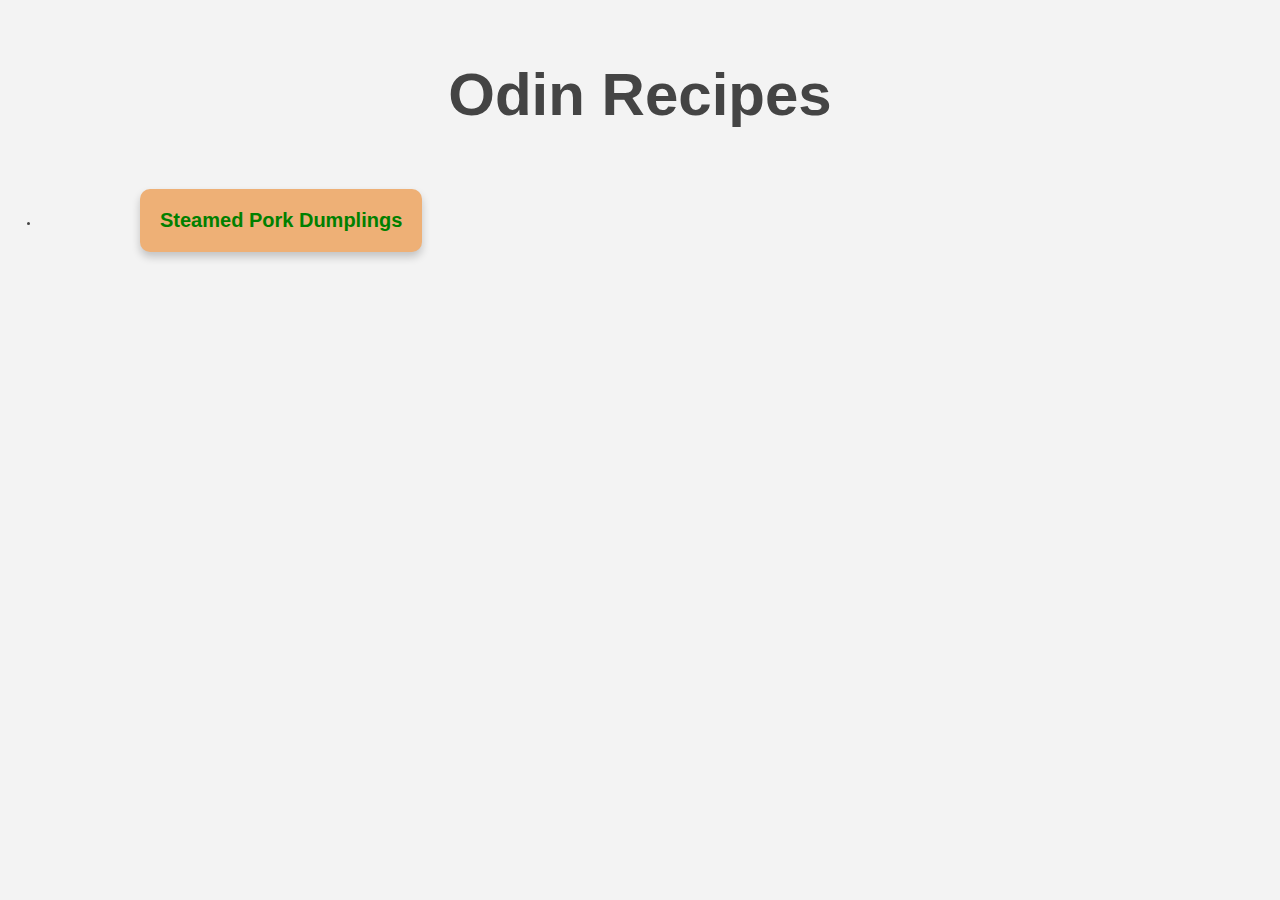
<file: index.html>
<!DOCTYPE html>
<html lang="en">
  <head>
    <meta charset="UTF-8" />
    <meta name="viewport" content="width=device-width, initial-scale=1.0" />
    <title>Odin Recipes</title>
    <link rel="stylesheet" href="./css/style.css" />
  </head>
  <body>
    <section>
      <h1>Odin Recipes</h1>

      <ul>
        <li>
          <a href="./recipes/pierogi.html">Steamed Pork Dumplings</a>
        </li>
      </ul>
    </section>
  </body>
</html>
</file>
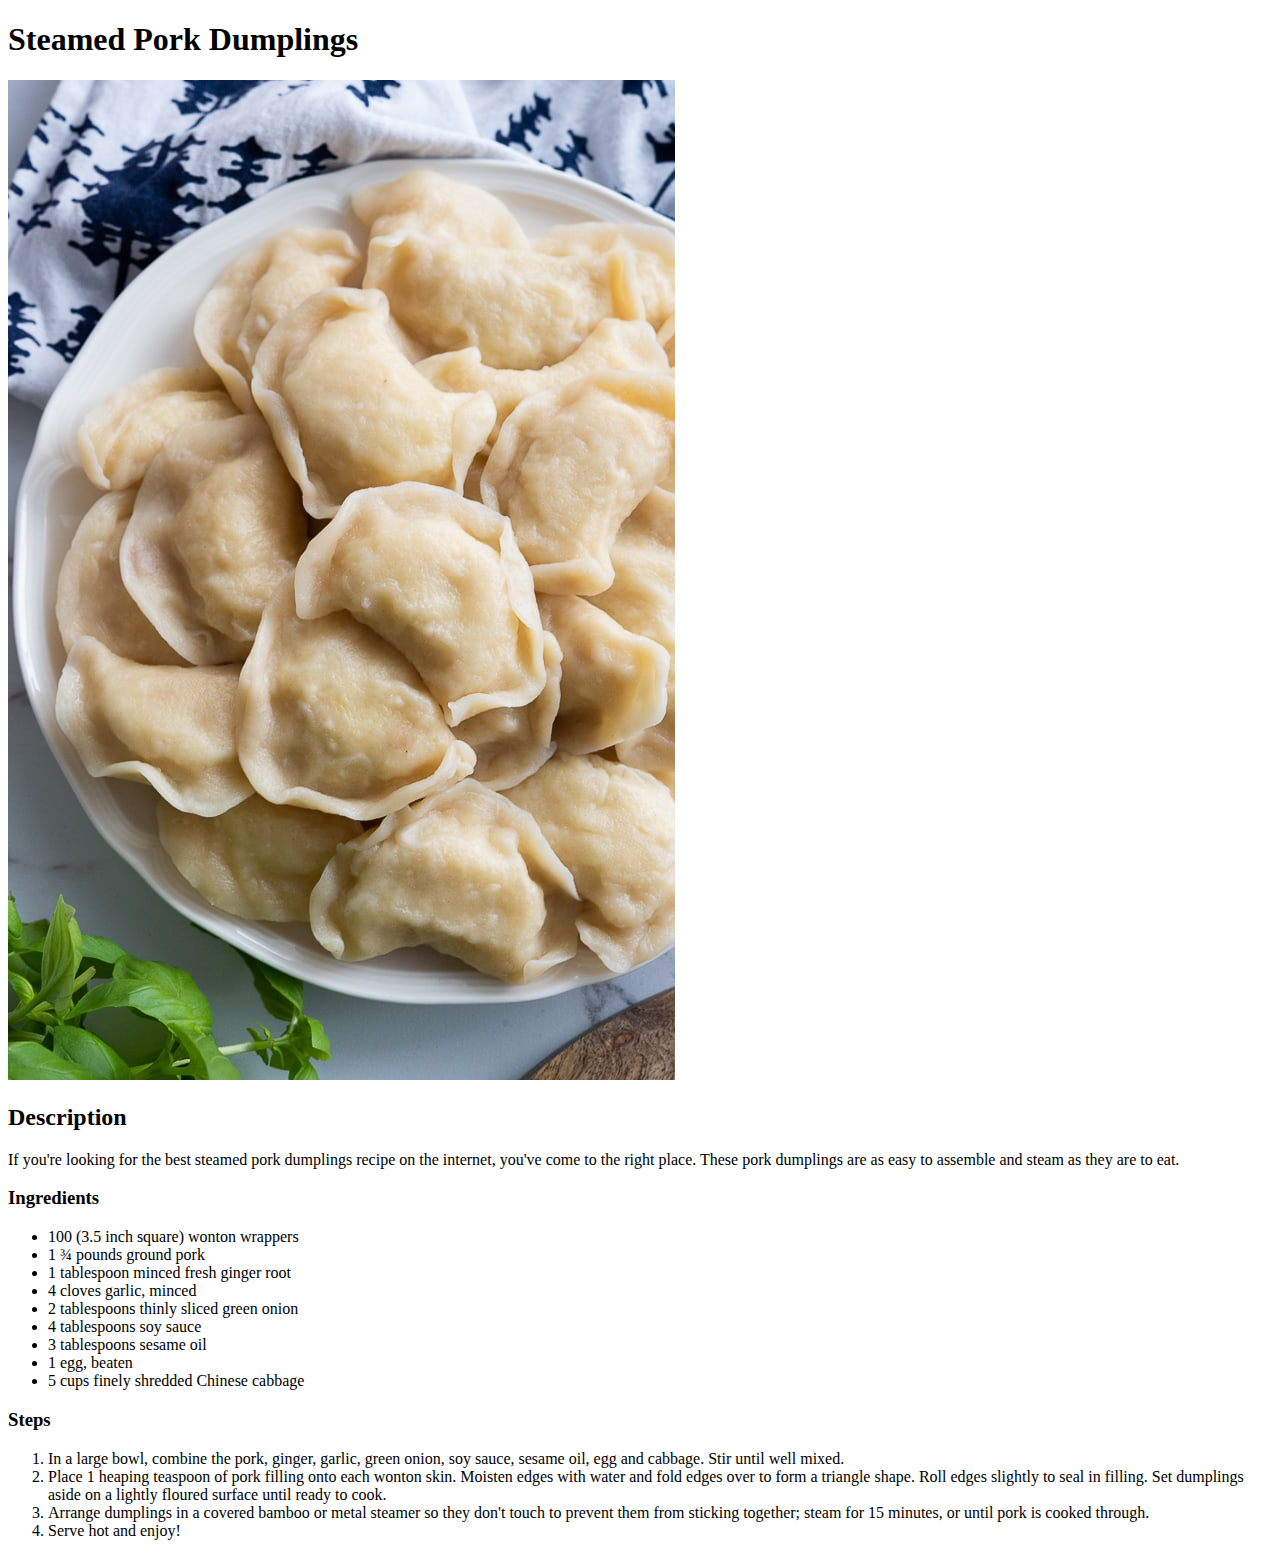
<file: recipes/pierogi.html>
<!DOCTYPE html>
<html lang="en">
<head>
  <meta charset="UTF-8">
  <meta name="viewport" content="width=device-width, initial-scale=1.0">
  <title>Steamed Pork Dumplings</title>
</head>
<body>
  
  <h1>Steamed Pork Dumplings</h1>

  <img src="pierogi.jpg" alt="pierogi">
  <h2>Description</h2>
  <p>If you're looking for the best steamed pork dumplings recipe on the internet, you've come to the right place. These pork dumplings are as easy to assemble and steam as they are to eat.</p>
  <h3>Ingredients</h3>
  <ul>
    <li>100 (3.5 inch square) wonton wrappers</li>
    <li>1 ¾ pounds ground pork</li>
    <li>1 tablespoon minced fresh ginger root</li>
    <li>4 cloves garlic, minced</li>
    <li>2 tablespoons thinly sliced green onion</li>
    <li>4 tablespoons soy sauce</li>
    <li>3 tablespoons sesame oil</li>
    <li>1 egg, beaten</li>
    <li>5 cups finely shredded Chinese cabbage</li>
  </ul>
  <h3>Steps</h3>
  <ol>
    <li>In a large bowl, combine the pork, ginger, garlic, green onion, soy sauce, sesame oil, egg and cabbage. Stir until well mixed.</li>
    <li>Place 1 heaping teaspoon of pork filling onto each wonton skin. Moisten edges with water and fold edges over to form a triangle shape. Roll edges slightly to seal in filling. Set dumplings aside on a lightly floured surface until ready to cook.</li>
    <li>Arrange dumplings in a covered bamboo or metal steamer so they don't touch to prevent them from sticking together; steam for 15 minutes, or until pork is cooked through.</li>
    <li>Serve hot and enjoy!</li>
  </ol>
</body>
</html>
</file>
<file: css/style.css>
* {
  margin: 0;
  padding: 0;
  box-sizing: inherit;
}

html {
  font-size: 62.5%;
  box-sizing: border-box;
}

body {
  font-family: "Segoe UI", Tahoma, Geneva, Verdana, sans-serif;
  color: #444;
  background-color: #f3f3f3;
}

section {
  padding: 4rem;
}

h1 {
  text-align: center;
  font-size: 6rem;
  padding: 2rem;
  margin-bottom: 4rem;
}

a:link,
a:visited {
  display: inline-block;
  background-color: rgb(238, 176, 118);
  padding: 2rem;
  text-decoration: none;
  color: green;
  border-radius: 10px;
  font-size: 2rem;
  font-weight: 700;
  margin-left: 10rem;
  transition: all 0.3s;
  box-shadow: 0 0.5rem 0.8rem rgba(0, 0, 0, 0.2);
}

a:hover,
a:active {
  color: rgb(0, 0, 0);
  box-shadow: 0 1rem 0.8rem rgba(0, 0, 0, 0.2);
}
</file>
